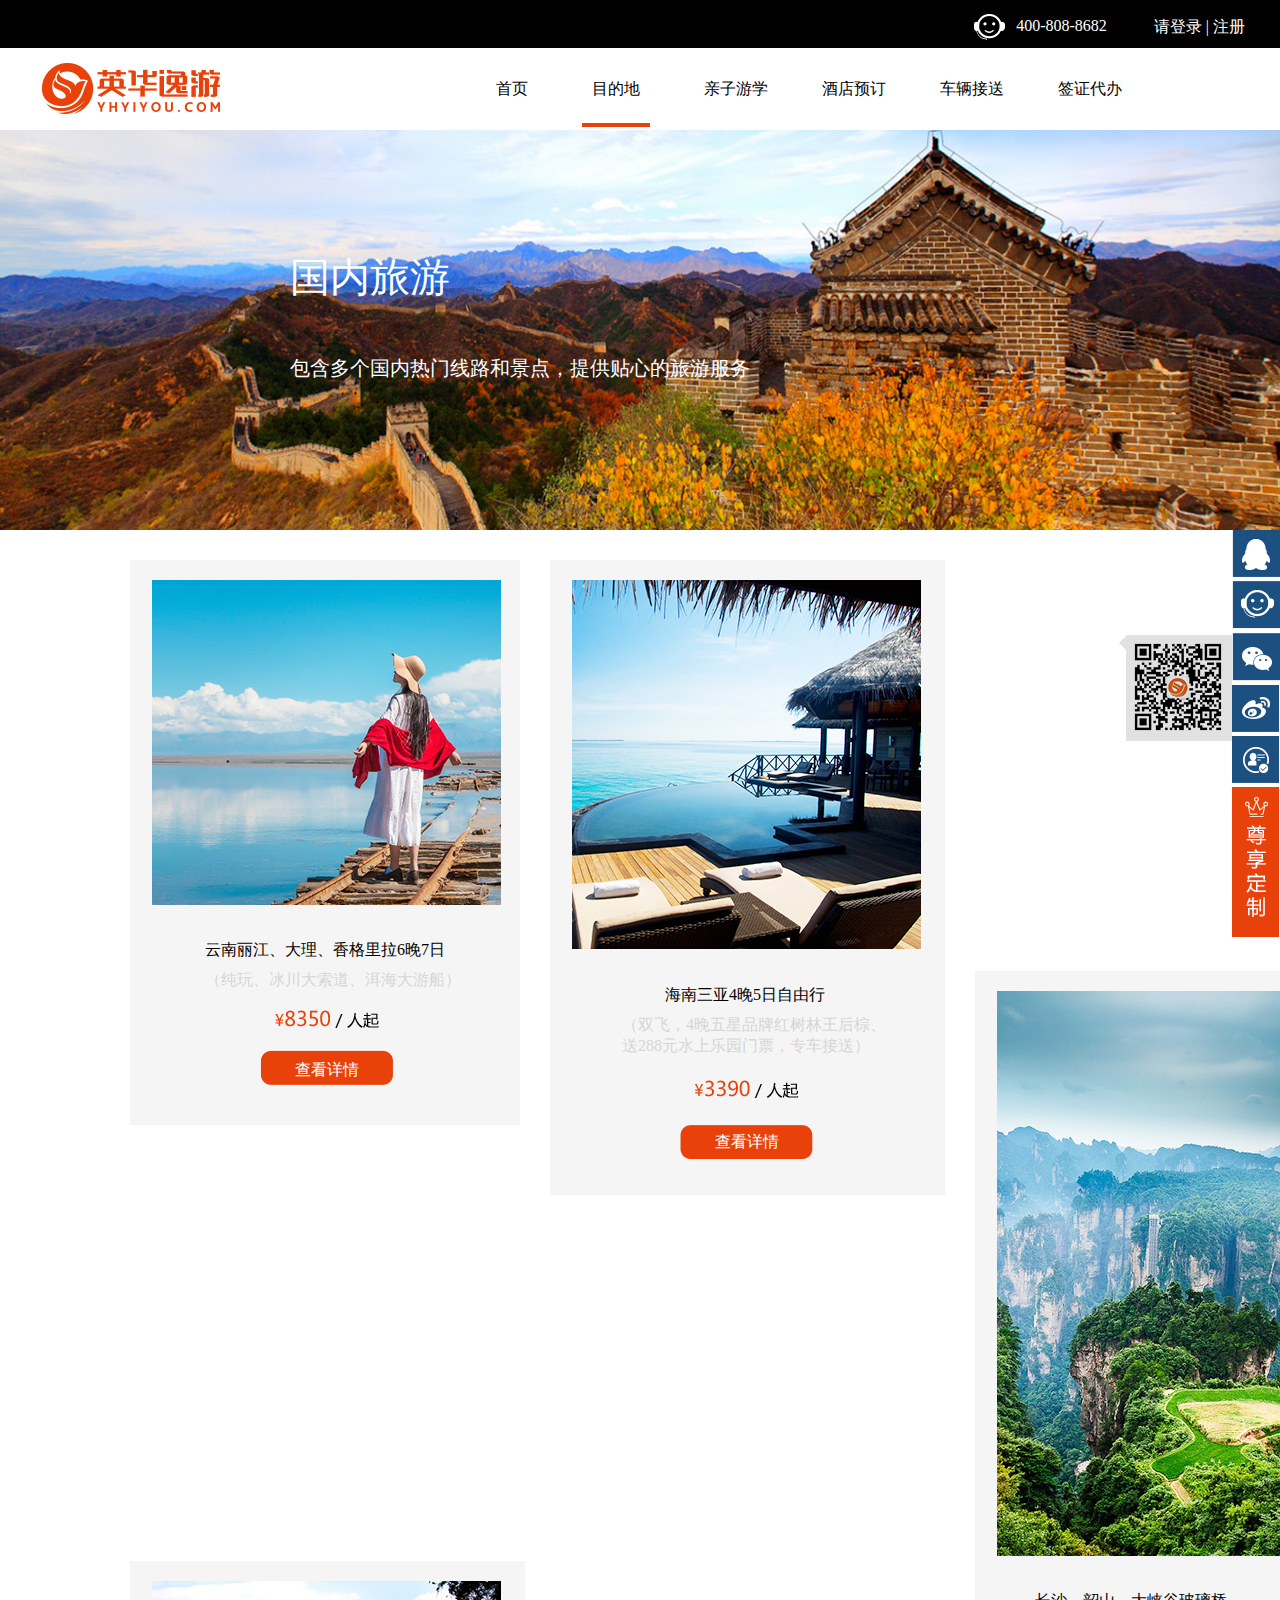
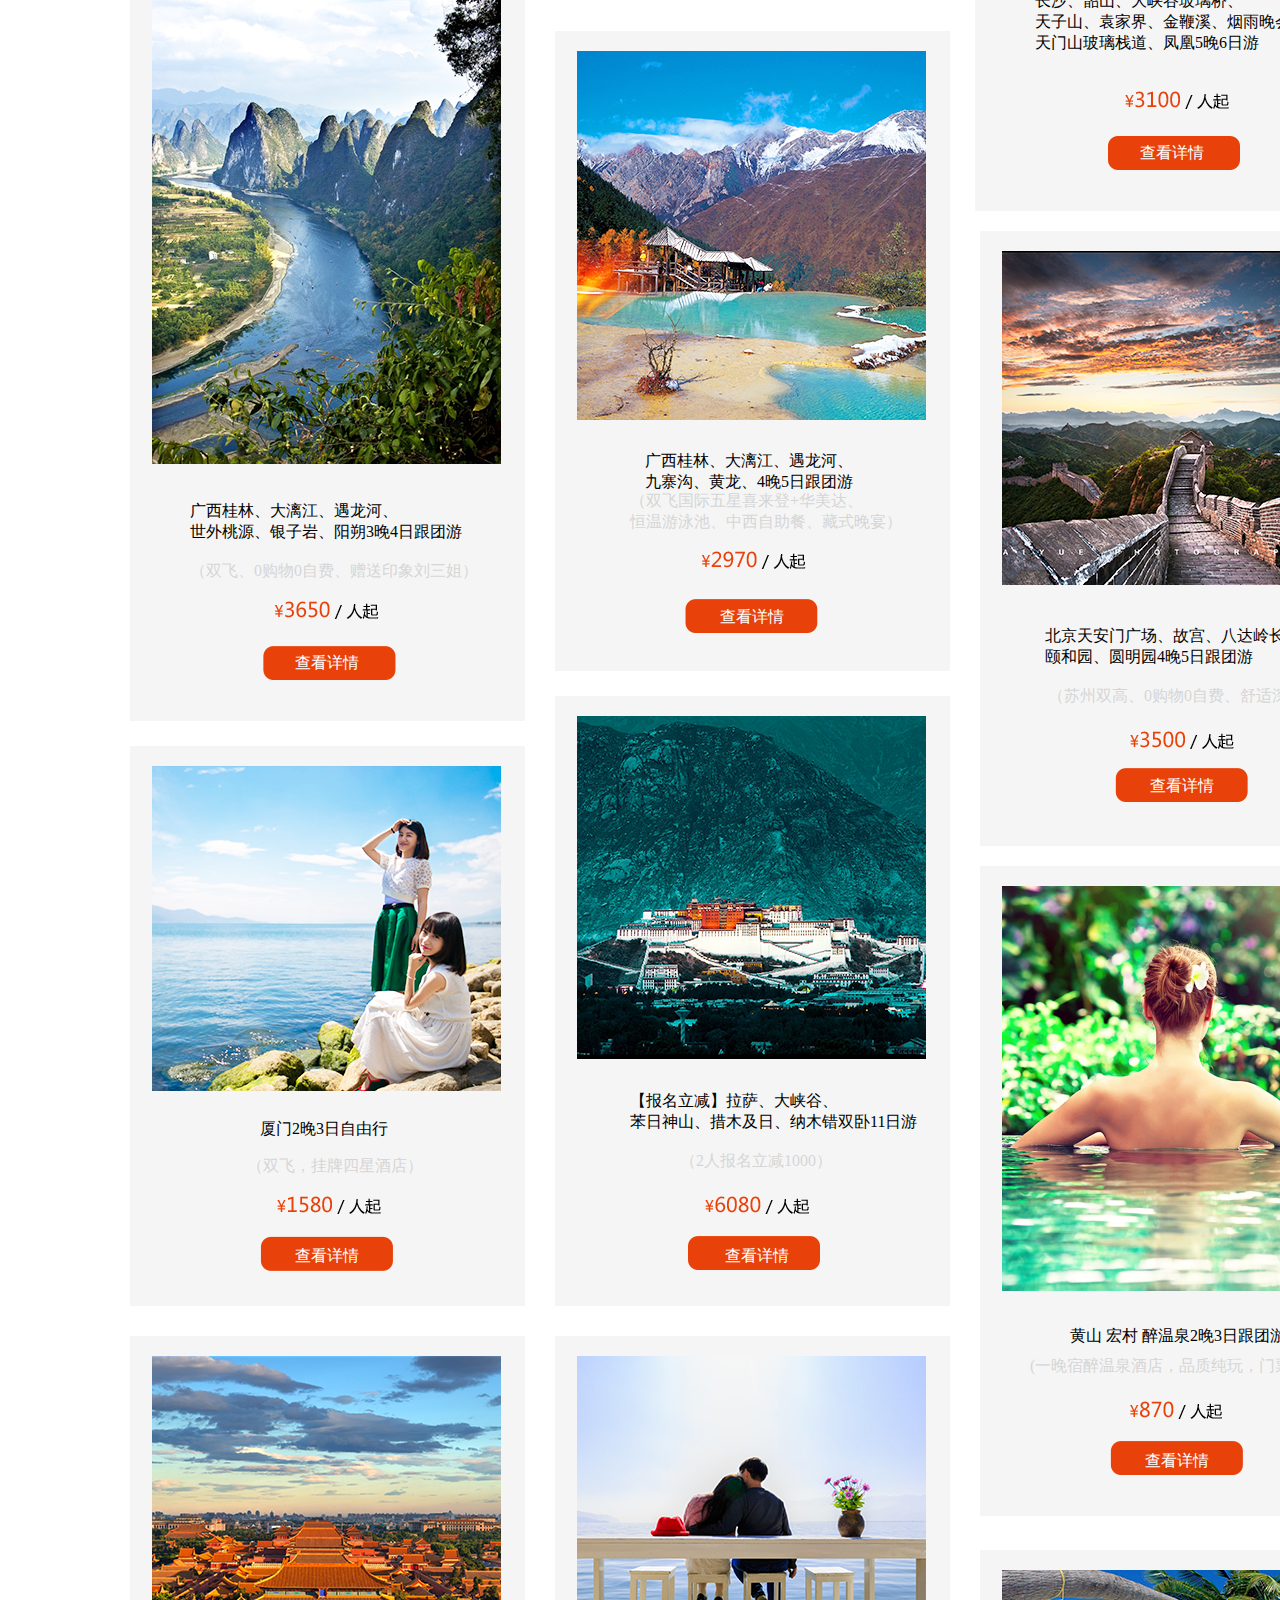
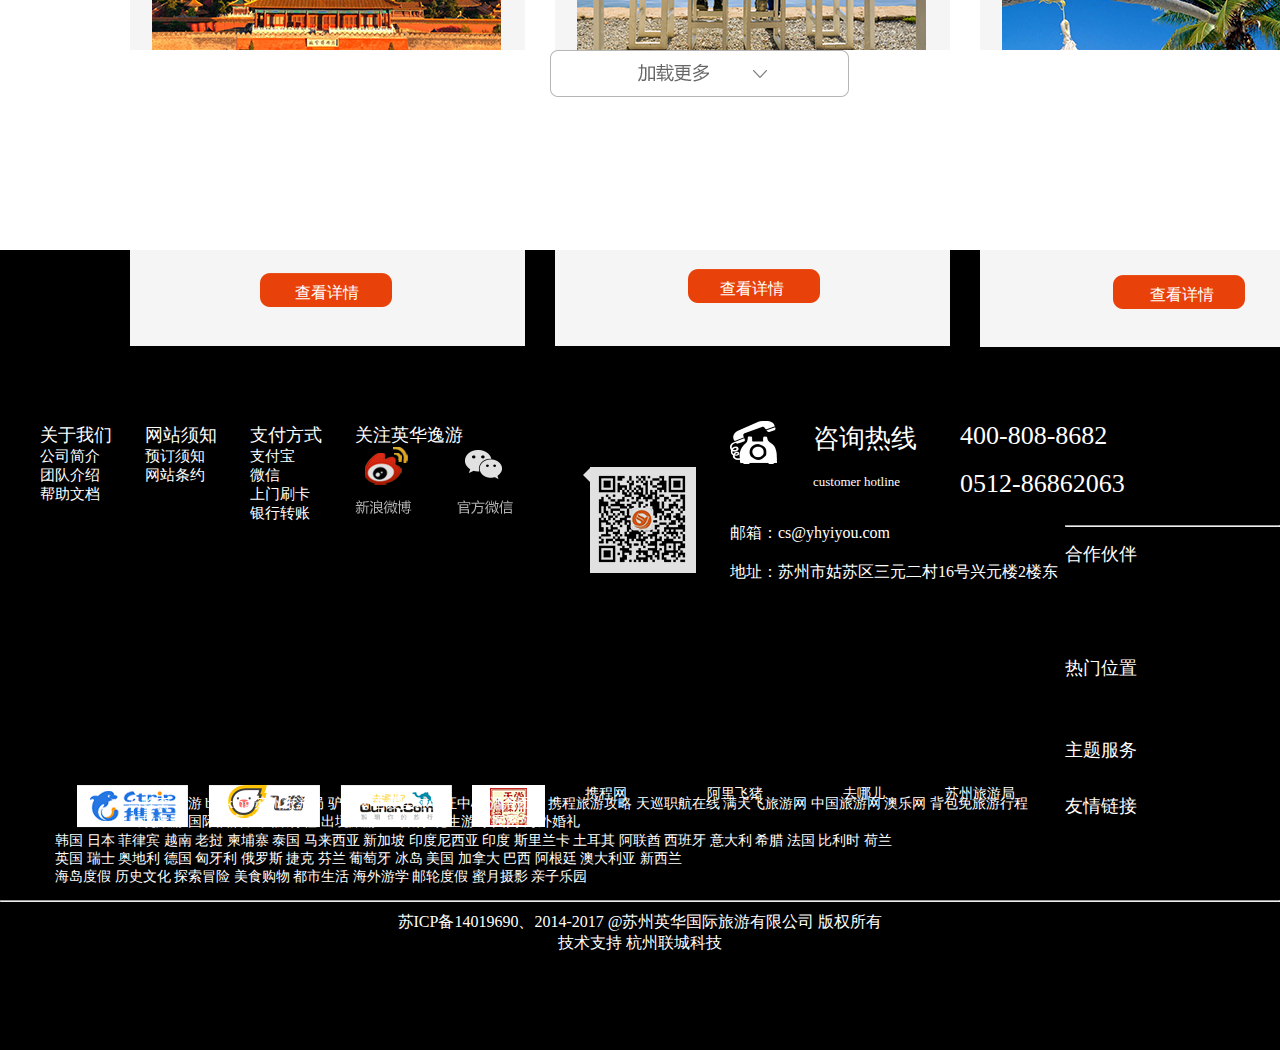
<file: index.html>
<!DOCTYPE html>
<html lang="en">
<head>
	<meta charset="UTF-8">
	<title>第二次合作</title>
	<link rel="stylesheet" href="index.css">
</head>
<body>
	<div class="head1">
		<div class="head1-a">请登录 | 注册</div>
		<div class="head1-p">400-808-8682</div>
		<div class="head1-smile">
			<img src="image6.12/smile.jpg" alt="">
		</div>
	</div>
	<div class="head2">
		<div class="head2-a">
			<img src="image6.12/yhyytubiao.jpg" alt="">
		</div>
		<ul class="nav">
			<li>
				<a href="https://ychhh.github.io/web-groupHomework/index">首页</a>
			</li>
			<li class="nav-li" style="position: relative;">
				<a href="https://ychhh.github.io/web1-homework/destination/index">目的地</a>
				<ul style="position: absolute;left:0;top:82px;z-index: 999;" class="nav2">
					<li style="font-size: 16px;color:#e8420a;font-family: 微软雅黑;">国内游</li>
					<li style="font-size: 16px;color:#000;font-family: 微软雅黑;">出境游</li>
				</ul>
			</li>
			<li>
				<a href="">亲子游学</a>
			</li>
			<li>
				<a href="https://123wangqi.github.io/6.24/ejy.html">酒店预订</a>
			</li>
			<li>
				<a href="">车辆接送</a>
			</li>
			<li>
				<a href="">签证代办</a>
			</li>
			<li>
				<a href="">精彩瞬间</a>
			</li>
		</ul>
	</div>
	<!--head结束-->
	<!--大图片开始-->
	<div class="big-image" style="position: relative;">
		<p style="position: absolute;left:290px;top:120px;font-size:40px;font-family: 微软雅黑;color:#fff;">国内旅游</p>
		<p style="position: absolute;left:290px;top:225px;font-size:20px;font-family: 微软雅黑;color:#fff;">包含多个国内热门线路和景点，提供贴心的旅游服务</p>
	</div>
	<!--大图片结束-->
	<!--分块图片开始-->
	<div class="seperate">
		<ul class="seperate-ul">
			<li>
				<img src="image6.12/lb1.jpg" alt="">
			</li>
			<li>
				<img src="image6.12/lb2.jpg" alt="">
			</li>
			<li>
				<img src="image6.12/lb3.jpg" alt="">
			</li>
			<li>
				<img src="image6.12/lb4.jpg" alt="">
			</li>
			<li>
				<img src="image6.12/lb5.jpg" alt="">
			</li>
			<li>
				<img src="image6.12/lb6.jpg" alt="">
			</li>
		</ul>
		<img src="image6.12/gongzhonghao.png" alt="" style="float:right;margin-top:105px;">
		<div class="seperate-block">
			<div class="a" style="position:relative;">
				<a href="https://maxiaoyand.github.io/yhyy4pc/index4pc.html">
					<img src="image6.12/a.png" alt="" style="position: absolute;top:20px;left:22px;">
				</a>
				<p style="position: absolute;color:#000;font-size:16px;left:75px;top:380px;">云南丽江、大理、香格里拉6晚7日</p>
				<p style="position: absolute;color:#d5d5d5;font-size:16px;left:75px;top:410px;">（纯玩、冰川大索道、洱海大游船）</p>
				<img src="image6.12/a1.png" alt="" style="position: absolute;left:145px;top:450px;">
				<img src="image6.12/a2.png" alt="" style="position: absolute;left:130px;top:490px;">
				<p style="position: absolute;left:165px;top:500px;font-size:16px;color:#fff;">查看详情</p>
			</div>
			<div class="b" style="position:relative;">
				<img src="image6.12/b.png" alt="" style="position: absolute;top:20px;left:22px;">
				<p style="position: absolute;color:#000;font-size:16px;left:115px;top:425px;">海南三亚4晚5日自由行</p>
				<p style="position: absolute;color:#d5d5d5;font-size:16px;left:72px;top:455px;"> （双飞，4晚五星品牌红树林王后棕、<br> 送288元水上乐园门票，专车接送）</p>
				<img src="image6.12/b1.png" alt="" style="position: absolute;left:145px;top:520px;">
				<img src="image6.12/b2.png" alt="" style="position: absolute;left:130px;top:565px;">
				<p style="position: absolute;left:165px;top:572px;font-size:16px;color:#fff;">查看详情</p>
			</div>
			<div class="c" style="position:relative;">
				<img src="image6.12/c.png" alt="" style="position: absolute;top:20px;left:22px;">
				<p style="position: absolute;color:#000;font-size:16px;left:60px;top:620px;">  长沙、韶山、大峡谷玻璃桥、<br>天子山、袁家界、金鞭溪、烟雨晚会、 <br>  天门山玻璃栈道、凤凰5晚6日游</p>
				<img src="image6.12/c1.png" alt="" style="position: absolute;left:150px;top:720px;">
				<img src="image6.12/c2.png" alt="" style="position: absolute;left:133px;top:765px;">
				<p style="position: absolute;left:165px;top:772px;font-size:16px;color:#fff;">查看详情</p>
			</div>
			<div class="d" style="position:relative;">
				<img src="image6.12/d.png" alt="" style="position: absolute;top:20px;left:22px;">
				<p style="position: absolute;color:#000;font-size:16px;left:60px;top:540px;"> 广西桂林、大漓江、遇龙河、<br> 世外桃源、银子岩、阳朔3晚4日跟团游</p>
				<p style="position: absolute;color:#d5d5d5;font-size:16px;left:60px;top:600px;">（双飞、0购物0自费、赠送印象刘三姐）</p>
				<img src="image6.12/d1.png" alt="" style="position: absolute;left:145px;top:640px;">
				<img src="image6.12/d2.png" alt="" style="position: absolute;left:133px;top:685px;">
				<p style="position: absolute;left:165px;top:692px;font-size:16px;color:#fff;">查看详情</p>
			</div>
			<div class="e" style="position:relative;">
				<img src="image6.12/e.png" alt="" style="position: absolute;top:20px;left:22px;">
				<p style="position: absolute;color:#000;font-size:16px;left:90px;top:420px;"> 广西桂林、大漓江、遇龙河、<br>九寨沟、黄龙、4晚5日跟团游</p>
				<p style="position: absolute;color:#d5d5d5;font-size:16px;left:75px;top:460px;">  （双飞国际五星喜来登+华美达、 <br>恒温游泳池、中西自助餐、藏式晚宴）</p>
				<img src="image6.12/e1.png" alt="" style="position: absolute;left:147px;top:520px;">
				<img src="image6.12/e2.png" alt="" style="position: absolute;left:130px;top:568px;">
				<p style="position: absolute;left:165px;top:576px;font-size:16px;color:#fff;">查看详情</p>
			</div>
			<div class="f" style="position:relative;">
				<img src="image6.12/f.png" alt="" style="position: absolute;top:20px;left:22px;">
				<p style="position: absolute;color:#000;font-size:16px;left:65px;top:395px;"> 北京天安门广场、故宫、八达岭长城、<br>   颐和园、圆明园4晚5日跟团游</p>
				<p style="position: absolute;color:#d5d5d5;font-size:16px;left:68px;top:455px;">（苏州双高、0购物0自费、舒适深度）</p>
				<img src="image6.12/f1.png" alt="" style="position: absolute;left:150px;top:500px;">
				<img src="image6.12/f2.png" alt="" style="position: absolute;left:135px;top:537px;">
				<p style="position: absolute;left:170px;top:545px;font-size:16px;color:#fff;">查看详情</p>
			</div>
			<div class="g" style="position:relative;">
				<img src="image6.12/g.png" alt="" style="position: absolute;top:20px;left:22px;">
				<p style="position: absolute;color:#000;font-size:16px;left:130px;top:373px;"> 厦门2晚3日自由行</p>
				<p style="position: absolute;color:#d5d5d5;font-size:16px;left:117px;top:410px;"> （双飞，挂牌四星酒店）</p>
				<img src="image6.12/g1.png" alt="" style="position: absolute;left:147px;top:450px;">
				<img src="image6.12/g2.png" alt="" style="position: absolute;left:130px;top:490px;">
				<p style="position: absolute;left:165px;top:500px;font-size:16px;color:#fff;">查看详情</p>
			</div>
			<div class="h" style="position:relative;">
				<img src="image6.12/h.png" alt="" style="position: absolute;top:20px;left:22px;">
				<p style="position: absolute;color:#000;font-size:16px;left:75px;top:395px;"> 【报名立减】拉萨、大峡谷、 <br>苯日神山、措木及日、纳木错双卧11日游</p>
				<p style="position: absolute;color:#d5d5d5;font-size:16px;left:125px;top:455px;"> （2人报名立减1000）</p>
				<img src="image6.12/h1.png" alt="" style="position: absolute;left:150px;top:500px;">
				<img src="image6.12/h2.png" alt="" style="position: absolute;left:133px;top:540px;">
				<p style="position: absolute;left:170px;top:550px;font-size:16px;color:#fff;">查看详情</p>
			</div>
			<div class="i" style="position:relative;">
				<img src="image6.12/i.png" alt="" style="position: absolute;top:20px;left:22px;">
				<p style="position: absolute;color:#000;font-size:16px;left:90px;top:460px;"> 黄山 宏村 醉温泉2晚3日跟团游</p>
				<p style="position: absolute;color:#d5d5d5;font-size:16px;left:50px;top:490px;">  (一晚宿醉温泉酒店，品质纯玩，门票全含)</p>
				<img src="image6.12/i1.png" alt="" style="position: absolute;left:150px;top:535px;">
				<img src="image6.12/i2.png" alt="" style="position: absolute;left:130px;top:575px;">
				<p style="position: absolute;left:165px;top:585px;font-size:16px;color:#fff;">查看详情</p>
			</div>
			<div class="j" style="position:relative;">
				<img src="image6.12/j.png" alt="" style="position: absolute;top:20px;left:22px;">
				<p style="position: absolute;color:#000;font-size:16px;left:90px;top:395px;">               北京故宫、八达岭长城、<br> 颐和园、圆明园4晚5日跟团游</p>
				<p style="position: absolute;color:#d5d5d5;font-size:16px;left:60px;top:455px;">  （苏州双高、赠送奥运表演、奢华深度）</p>
				<img src="image6.12/j1.png" alt="" style="position: absolute;left:150px;top:495px;">
				<img src="image6.12/j2.png" alt="" style="position: absolute;left:130px;top:537px;">
				<p style="position: absolute;left:165px;top:547px;font-size:16px;color:#fff;">查看详情</p>
			</div>
			<div class="k" style="position:relative;">
				<img src="image6.12/k.png" alt="" style="position: absolute;top:20px;left:22px;">
				<p style="position: absolute;color:#000;font-size:16px;left:77px;top:393px;">               云南丽江、大理、香格里拉6晚7日 <br>      ......</p>
				<p style="position: absolute;color:#d5d5d5;font-size:16px;left:177px;top:450px;">  （......）</p>
				<img src="image6.12/k1.png" alt="" style="position: absolute;left:145px;top:493px;">
				<img src="image6.12/k2.png" alt="" style="position: absolute;left:133px;top:533px;">
				<p style="position: absolute;left:165px;top:543px;font-size:16px;color:#fff;">查看详情</p>
			</div>
			<div class="l" style="position:relative;">
				<img src="image6.12/l.png" alt="" style="position: absolute;top:20px;left:22px;">
				<p style="position: absolute;color:#000;font-size:16px;left:105px;top:240px;">              其它旅游线路（后台补充）</p>
				<img src="image6.12/l1.png" alt="" style="position: absolute;left:147px;top:280px;">
				<img src="image6.12/l2.png" alt="" style="position: absolute;left:133px;top:325px;">
				<p style="position: absolute;left:170px;top:335px;font-size:16px;color:#fff;">查看详情</p>
			</div>
		</div>
	</div>
	<div class="other">
		<div class="m" style="position: relative;">
				<img src="image6.12/jiazaigengduo.png" alt="" style="position: absolute;left:550px;top:0px;">
		</div>
	</div>
	<!--分块图片结束-->
	<!--end开始-->
	<div class="end">
		<div class="end-block">
			<div class="block11">
				<div class="block11-a">
					<div class="end1">
						<div class="end1-left">
							<ul class="left1">
								<li><p class="left-p">关于我们</p></li>
								<li><p class="left-normal">公司简介</p></li>
								<li><p class="left-normal">团队介绍</p></li>
								<li><p class="left-normal">帮助文档</p></li>
							</ul>
							<ul class="left2">
								<li><p class="left-p">网站须知</p></li>
								<li><p class="left-normal">预订须知</p></li>
								<li><p class="left-normal">网站条约</p></li>
							</ul>
							<ul class="left3">
								<li><p class="left-p">支付方式</p></li>
								<li><p class="left-normal">支付宝</p></li>
								<li><p class="left-normal">微信</p></li>
								<li><p class="left-normal">上门刷卡</p></li>
								<li><p class="left-normal">银行转账</p></li>
							</ul>
							<ul class="left4">
								<li><p class="left-p">关注英华逸游</p></li>
								<li>
									<img src="image6.12/xinlang.png" alt="">
								</li>
							</ul>
							<div class="left5">
								<img src="image6.12/gongzhonghao.png" alt="">
							</div>
						</div>
						<div class="end1-right">
							<img src="image6.12/phone.png" alt="" style="float:left;padding-top:74px;">
							<div class="right1">
								<p style="font-size:26px;font-family:微软雅黑;color:#fff">咨询热线</p>
								<br>
								<p style="font-size:13px;font-family:微软雅黑;color:#fff;">customer hotline</p>
							</div>
							<div class="right2">
								<p style="font-size:26px;font-family:微软雅黑;color:#fff">400-808-8682</p>
								<br>
								<p style="font-size:26px;font-family:微软雅黑;color:#fff">0512-86862063</p>
							</div>
							<div class="right3">
								<p style="font-size:16px;font-family:微软雅黑;color:#fff;">邮箱：cs@yhyiyou.com</p>
								<br>
								<p style="font-size:16px;font-family:微软雅黑;color:#fff;">地址：苏州市姑苏区三元二村16号兴元楼2楼东</p>
							</div>
						</div>
					</div>
				</div>
			</div>
			<hr>
			<div class="block22">
				<div class="block22-a">
					<div class="end2">
						<div class="end2-1">
							<ul>
								<li style="margin-bottom:90px;font-size:18px;font-family:微软雅黑;color:#fff;">合作伙伴</li>
								<li style="margin-bottom: 58px;font-size:18px;font-family:微软雅黑;color:#fff;">热门位置</li>
								<li style="margin-bottom: 32px;font-size:18px;font-family:微软雅黑;color:#fff;">主题服务</li>
								<li style="font-size:18px;font-family: 微软雅黑;color:#fff">友情链接</li>
							</ul>
						</div>
						<div class="end2-2">
							<ul class="end2-2-a">
								<li>
									<img src="image6.12/xiecheng.png" alt="">
								</li>
								<li>
									<img src="image6.12/alifeizhu.png" alt="">
								</li>
								<li>
									<img src="image6.12/quna.png" alt="">
								</li>
								<li>
									<img src="image6.12/suzhoulvyouhao.png" alt="">
								</li>
							</ul>
							<ul class="end2-2-b">
								<li style="font-size:14px;font-family:微软雅黑;color:#fff;margin-left:40px;">携程网</li>
								<li style="font-size:14px;font-family:微软雅黑;color:#fff;margin-left:80px;">阿里飞猪</li>
								<li style="font-size:14px;font-family:微软雅黑;color:#fff;margin-left:80px;">去哪儿</li>
								<li style="font-size:14px;font-family:微软雅黑;color:#fff;margin-left:60px">苏州旅游局</li>
							</ul>
							<ul class="end2-2-c">
								<li style="font-size:14px;font-family:微软雅黑;color:#fff;">韩国  日本  菲律宾  越南  老挝  柬埔寨  泰国  马来西亚  新加坡  印度尼西亚  印度  斯里兰卡  土耳其  阿联酋  西班牙  意大利  希腊  法国  比利时  荷兰</li>
								<li style="font-size:14px;font-family:微软雅黑;color:#fff;">英国  瑞士  奥地利  德国  匈牙利  俄罗斯  捷克  芬兰  葡萄牙  冰岛  美国  加拿大  巴西  阿根廷  澳大利亚  新西兰</li>
							</ul>
							<ul class="end2-2-d">
								<li style="font-size:14px;font-family:微软雅黑;color:#fff;">海岛度假  历史文化  探索冒险  美食购物  都市生活  海外游学  邮轮度假  蜜月摄影  亲子乐园</li>
							</ul>
							<ul class="end2-2-e">
								<li style="font-size:14px;font-family:微软雅黑;color:#fff;">马蜂窝  穷游  booking  苏州旅游局  驴友网  吾爱全球签证中心  酒店团购  携程旅游攻略  天巡职航在线  满天飞旅游网  中国旅游网  澳乐网  背包免旅游行程
								</li>
								<br>
								<li style="font-size:14px;font-family:微软雅黑;color:#fff;">出境旅游  国际酒店  广州旅行社  出境旅游  517旅行  花生游  家园网  海外婚礼</li>
							</ul>
						</div>
					</div>
				</div>
			</div>
			<hr>
			<div class="end3">
				<div class="block33">
					<div class="block33-a">
						<li style="font-size:16px;font-family:微软雅黑;color:#fff;text-align: center;padding-top:10px;">苏ICP备14019690、2014-2017  @苏州英华国际旅游有限公司 版权所有</li>
						<li style="font-size:16px;font-family:微软雅黑;color:#fff;text-align:center;">技术支持 杭州联城科技</li>
					</div>
				</div>
			</div>
		</div>
	</div>
	<!--end结束-->
	
</body>
</html>
</file>
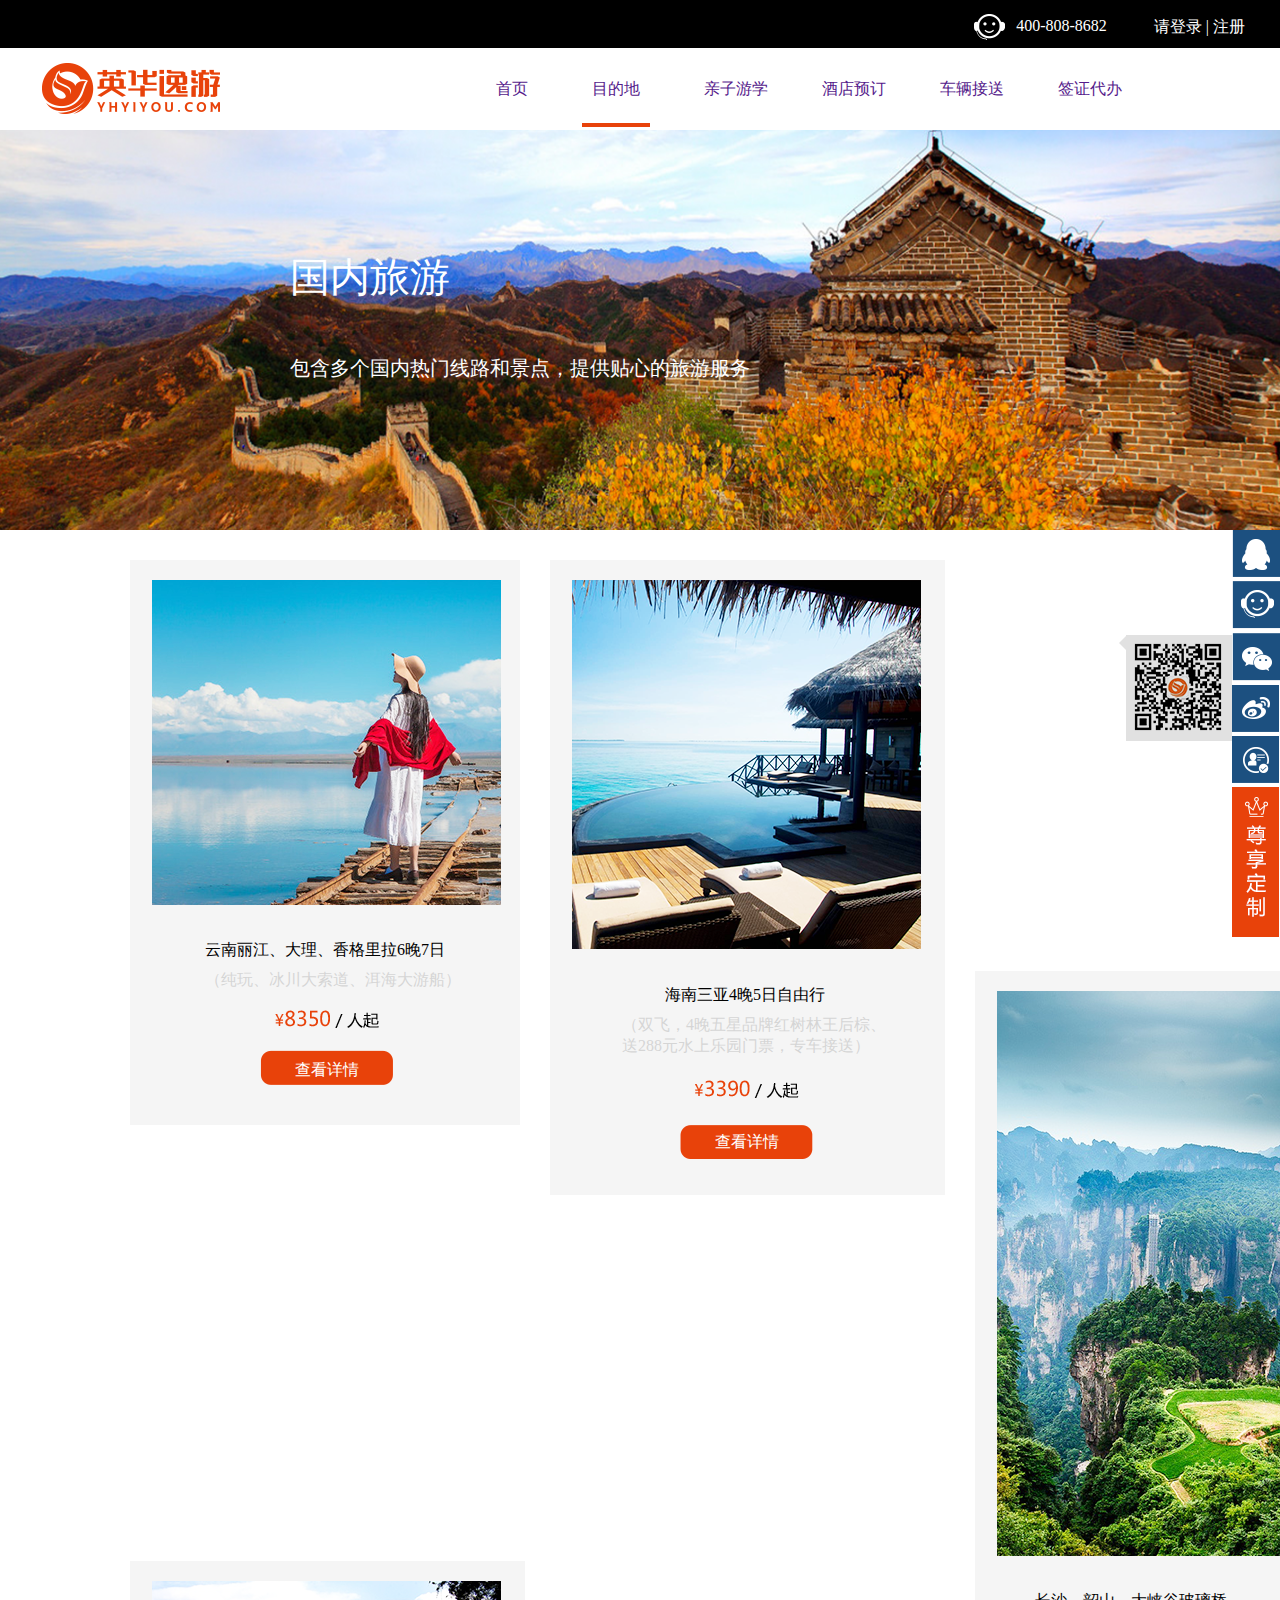
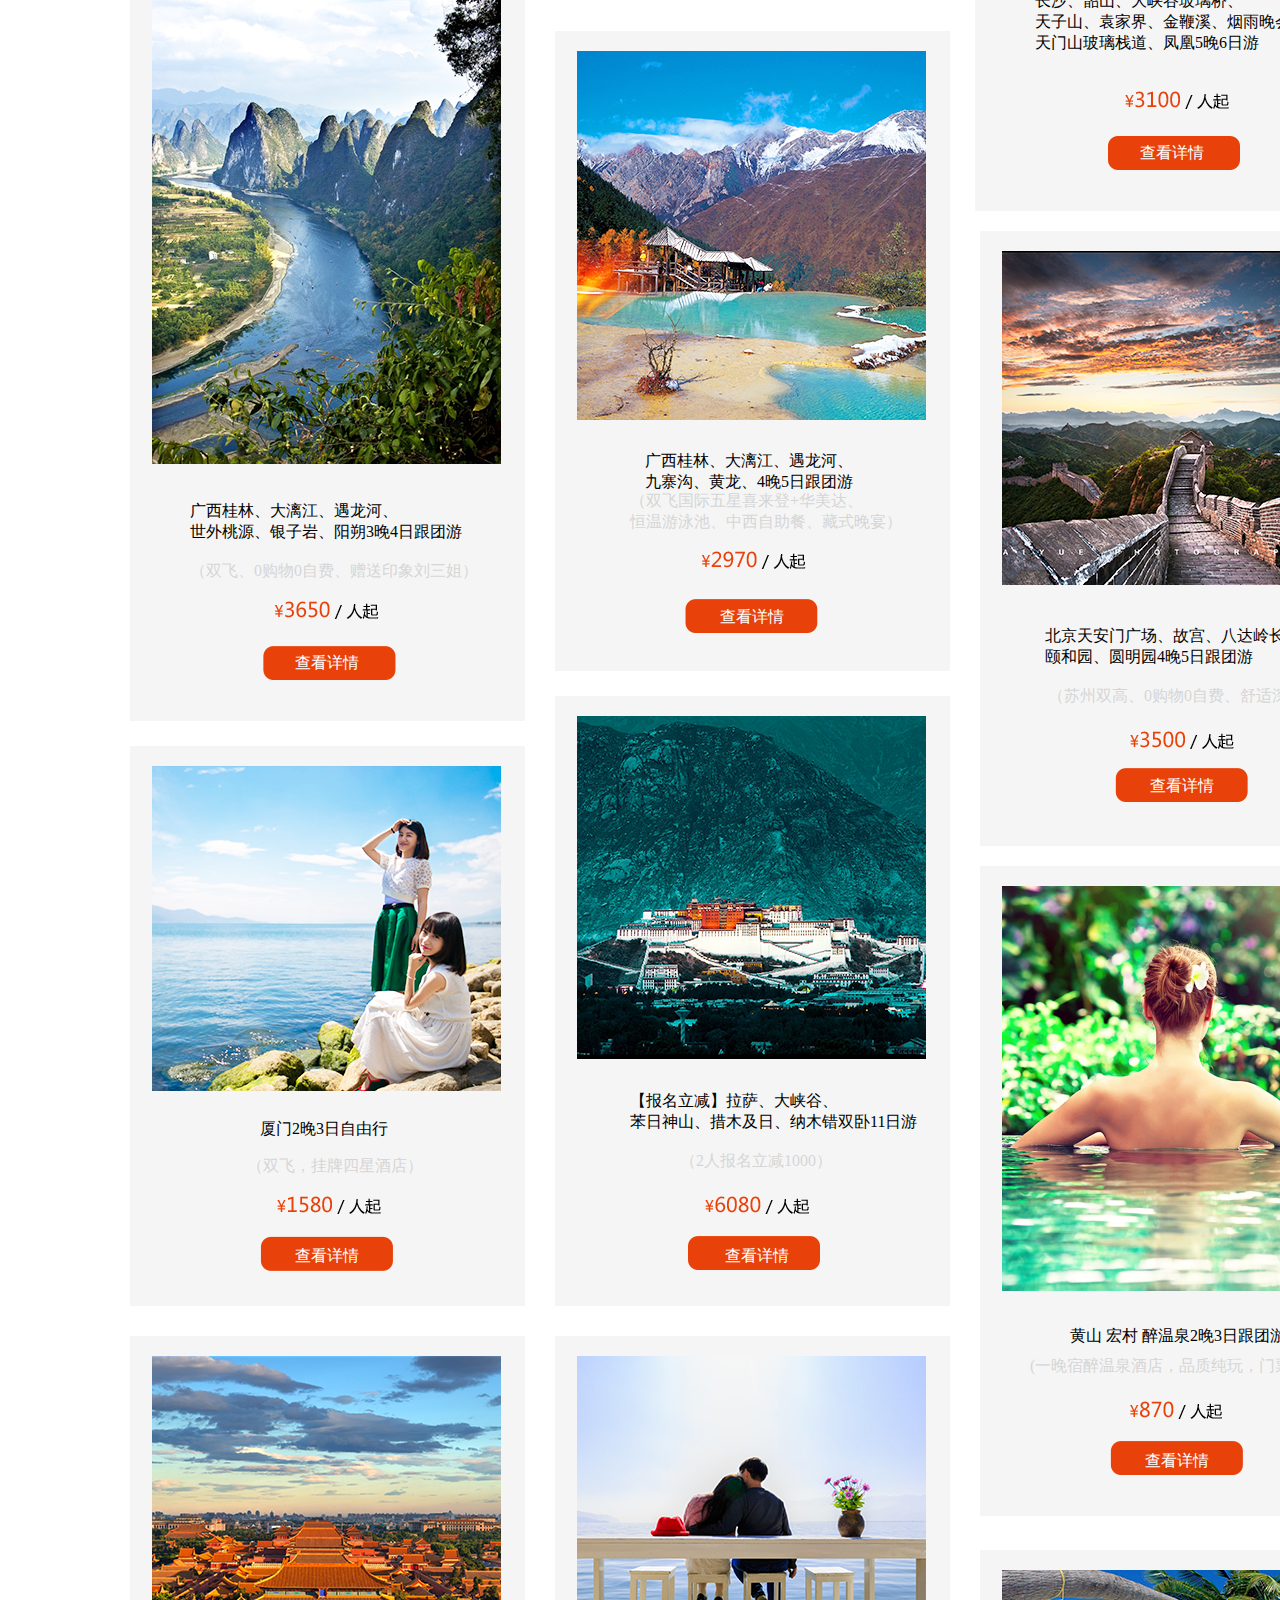
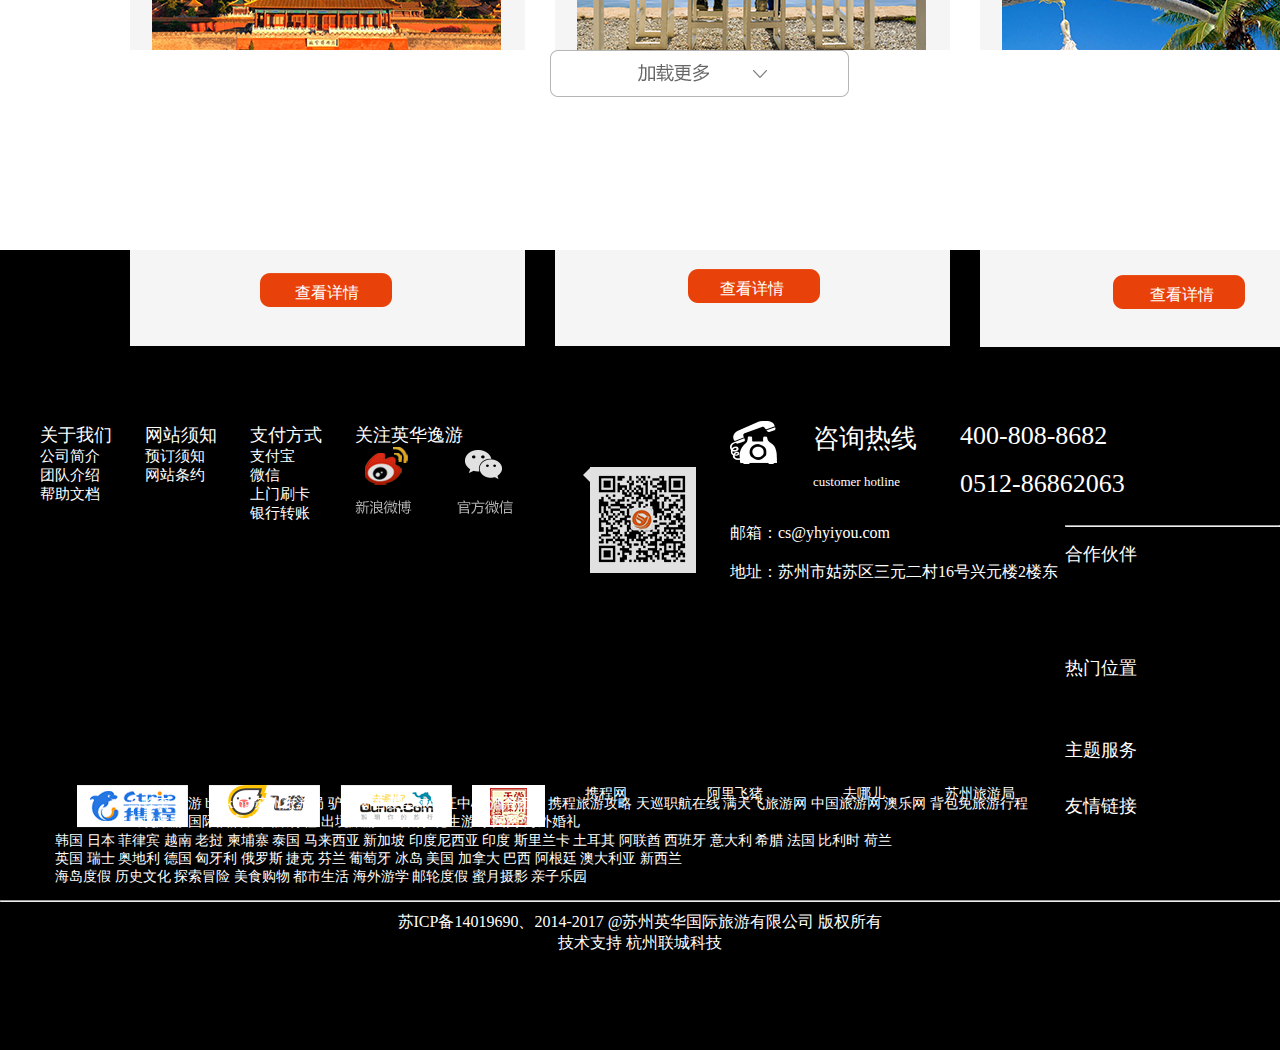
<file: 6.12.html>
<!DOCTYPE html>
<html lang="en">
<head>
	<meta charset="UTF-8">
	<title>第二次合作</title>
	<link rel="stylesheet" href="6.12.css">
</head>
<body>
	<div class="head1">
		<div class="head1-a">请登录 | 注册</div>
		<div class="head1-p">400-808-8682</div>
		<div class="head1-smile">
			<img src="image6.12/smile.jpg" alt="">
		</div>
	</div>
	<div class="head2">
		<div class="head2-a">
			<img src="image6.12/yhyytubiao.jpg" alt="">
		</div>
		<ul class="nav">
			<li>
				<a href="">首页</a>
			</li>
			<li class="nav-li" style="position: relative;">
				<a href="">目的地</a>
				<ul style="position: absolute;left:0;top:82px;z-index: 999;" class="nav2">
					<li style="font-size: 16px;color:#e8420a;font-family: 微软雅黑;">国内游</li>
					<li style="font-size: 16px;color:#000;font-family: 微软雅黑;">出境游</li>
				</ul>
			</li>
			<li>
				<a href="">亲子游学</a>
			</li>
			<li>
				<a href="">酒店预订</a>
			</li>
			<li>
				<a href="">车辆接送</a>
			</li>
			<li>
				<a href="">签证代办</a>
			</li>
			<li>
				<a href="">精彩瞬间</a>
			</li>
		</ul>
	</div>
	<!--head结束-->
	<!--大图片开始-->
	<div class="big-image" style="position: relative;">
		<p style="position: absolute;left:290px;top:120px;font-size:40px;font-family: 微软雅黑;color:#fff;">国内旅游</p>
		<p style="position: absolute;left:290px;top:225px;font-size:20px;font-family: 微软雅黑;color:#fff;">包含多个国内热门线路和景点，提供贴心的旅游服务</p>
	</div>
	<!--大图片结束-->
	<!--分块图片开始-->
	<div class="seperate">
		<ul class="seperate-ul">
			<li>
				<img src="image6.12/lb1.jpg" alt="">
			</li>
			<li>
				<img src="image6.12/lb2.jpg" alt="">
			</li>
			<li>
				<img src="image6.12/lb3.jpg" alt="">
			</li>
			<li>
				<img src="image6.12/lb4.jpg" alt="">
			</li>
			<li>
				<img src="image6.12/lb5.jpg" alt="">
			</li>
			<li>
				<img src="image6.12/lb6.jpg" alt="">
			</li>
		</ul>
		<img src="image6.12/gongzhonghao.png" alt="" style="float:right;margin-top:105px;">
		<div class="seperate-block">
			<div class="a" style="position:relative;">
				<img src="image6.12/a.png" alt="" style="position: absolute;top:20px;left:22px;">
				<p style="position: absolute;color:#000;font-size:16px;left:75px;top:380px;">云南丽江、大理、香格里拉6晚7日</p>
				<p style="position: absolute;color:#d5d5d5;font-size:16px;left:75px;top:410px;">（纯玩、冰川大索道、洱海大游船）</p>
				<img src="image6.12/a1.png" alt="" style="position: absolute;left:145px;top:450px;">
				<img src="image6.12/a2.png" alt="" style="position: absolute;left:130px;top:490px;">
				<p style="position: absolute;left:165px;top:500px;font-size:16px;color:#fff;">查看详情</p>
			</div>
			<div class="b" style="position:relative;">
				<img src="image6.12/b.png" alt="" style="position: absolute;top:20px;left:22px;">
				<p style="position: absolute;color:#000;font-size:16px;left:115px;top:425px;">海南三亚4晚5日自由行</p>
				<p style="position: absolute;color:#d5d5d5;font-size:16px;left:72px;top:455px;"> （双飞，4晚五星品牌红树林王后棕、<br> 送288元水上乐园门票，专车接送）</p>
				<img src="image6.12/b1.png" alt="" style="position: absolute;left:145px;top:520px;">
				<img src="image6.12/b2.png" alt="" style="position: absolute;left:130px;top:565px;">
				<p style="position: absolute;left:165px;top:572px;font-size:16px;color:#fff;">查看详情</p>
			</div>
			<div class="c" style="position:relative;">
				<img src="image6.12/c.png" alt="" style="position: absolute;top:20px;left:22px;">
				<p style="position: absolute;color:#000;font-size:16px;left:60px;top:620px;">  长沙、韶山、大峡谷玻璃桥、<br>天子山、袁家界、金鞭溪、烟雨晚会、 <br>  天门山玻璃栈道、凤凰5晚6日游</p>
				<img src="image6.12/c1.png" alt="" style="position: absolute;left:150px;top:720px;">
				<img src="image6.12/c2.png" alt="" style="position: absolute;left:133px;top:765px;">
				<p style="position: absolute;left:165px;top:772px;font-size:16px;color:#fff;">查看详情</p>
			</div>
			<div class="d" style="position:relative;">
				<img src="image6.12/d.png" alt="" style="position: absolute;top:20px;left:22px;">
				<p style="position: absolute;color:#000;font-size:16px;left:60px;top:540px;"> 广西桂林、大漓江、遇龙河、<br> 世外桃源、银子岩、阳朔3晚4日跟团游</p>
				<p style="position: absolute;color:#d5d5d5;font-size:16px;left:60px;top:600px;">（双飞、0购物0自费、赠送印象刘三姐）</p>
				<img src="image6.12/d1.png" alt="" style="position: absolute;left:145px;top:640px;">
				<img src="image6.12/d2.png" alt="" style="position: absolute;left:133px;top:685px;">
				<p style="position: absolute;left:165px;top:692px;font-size:16px;color:#fff;">查看详情</p>
			</div>
			<div class="e" style="position:relative;">
				<img src="image6.12/e.png" alt="" style="position: absolute;top:20px;left:22px;">
				<p style="position: absolute;color:#000;font-size:16px;left:90px;top:420px;"> 广西桂林、大漓江、遇龙河、<br>九寨沟、黄龙、4晚5日跟团游</p>
				<p style="position: absolute;color:#d5d5d5;font-size:16px;left:75px;top:460px;">  （双飞国际五星喜来登+华美达、 <br>恒温游泳池、中西自助餐、藏式晚宴）</p>
				<img src="image6.12/e1.png" alt="" style="position: absolute;left:147px;top:520px;">
				<img src="image6.12/e2.png" alt="" style="position: absolute;left:130px;top:568px;">
				<p style="position: absolute;left:165px;top:576px;font-size:16px;color:#fff;">查看详情</p>
			</div>
			<div class="f" style="position:relative;">
				<img src="image6.12/f.png" alt="" style="position: absolute;top:20px;left:22px;">
				<p style="position: absolute;color:#000;font-size:16px;left:65px;top:395px;"> 北京天安门广场、故宫、八达岭长城、<br>   颐和园、圆明园4晚5日跟团游</p>
				<p style="position: absolute;color:#d5d5d5;font-size:16px;left:68px;top:455px;">（苏州双高、0购物0自费、舒适深度）</p>
				<img src="image6.12/f1.png" alt="" style="position: absolute;left:150px;top:500px;">
				<img src="image6.12/f2.png" alt="" style="position: absolute;left:135px;top:537px;">
				<p style="position: absolute;left:170px;top:545px;font-size:16px;color:#fff;">查看详情</p>
			</div>
			<div class="g" style="position:relative;">
				<img src="image6.12/g.png" alt="" style="position: absolute;top:20px;left:22px;">
				<p style="position: absolute;color:#000;font-size:16px;left:130px;top:373px;"> 厦门2晚3日自由行</p>
				<p style="position: absolute;color:#d5d5d5;font-size:16px;left:117px;top:410px;"> （双飞，挂牌四星酒店）</p>
				<img src="image6.12/g1.png" alt="" style="position: absolute;left:147px;top:450px;">
				<img src="image6.12/g2.png" alt="" style="position: absolute;left:130px;top:490px;">
				<p style="position: absolute;left:165px;top:500px;font-size:16px;color:#fff;">查看详情</p>
			</div>
			<div class="h" style="position:relative;">
				<img src="image6.12/h.png" alt="" style="position: absolute;top:20px;left:22px;">
				<p style="position: absolute;color:#000;font-size:16px;left:75px;top:395px;"> 【报名立减】拉萨、大峡谷、 <br>苯日神山、措木及日、纳木错双卧11日游</p>
				<p style="position: absolute;color:#d5d5d5;font-size:16px;left:125px;top:455px;"> （2人报名立减1000）</p>
				<img src="image6.12/h1.png" alt="" style="position: absolute;left:150px;top:500px;">
				<img src="image6.12/h2.png" alt="" style="position: absolute;left:133px;top:540px;">
				<p style="position: absolute;left:170px;top:550px;font-size:16px;color:#fff;">查看详情</p>
			</div>
			<div class="i" style="position:relative;">
				<img src="image6.12/i.png" alt="" style="position: absolute;top:20px;left:22px;">
				<p style="position: absolute;color:#000;font-size:16px;left:90px;top:460px;"> 黄山 宏村 醉温泉2晚3日跟团游</p>
				<p style="position: absolute;color:#d5d5d5;font-size:16px;left:50px;top:490px;">  (一晚宿醉温泉酒店，品质纯玩，门票全含)</p>
				<img src="image6.12/i1.png" alt="" style="position: absolute;left:150px;top:535px;">
				<img src="image6.12/i2.png" alt="" style="position: absolute;left:130px;top:575px;">
				<p style="position: absolute;left:165px;top:585px;font-size:16px;color:#fff;">查看详情</p>
			</div>
			<div class="j" style="position:relative;">
				<img src="image6.12/j.png" alt="" style="position: absolute;top:20px;left:22px;">
				<p style="position: absolute;color:#000;font-size:16px;left:90px;top:395px;">               北京故宫、八达岭长城、<br> 颐和园、圆明园4晚5日跟团游</p>
				<p style="position: absolute;color:#d5d5d5;font-size:16px;left:60px;top:455px;">  （苏州双高、赠送奥运表演、奢华深度）</p>
				<img src="image6.12/j1.png" alt="" style="position: absolute;left:150px;top:495px;">
				<img src="image6.12/j2.png" alt="" style="position: absolute;left:130px;top:537px;">
				<p style="position: absolute;left:165px;top:547px;font-size:16px;color:#fff;">查看详情</p>
			</div>
			<div class="k" style="position:relative;">
				<img src="image6.12/k.png" alt="" style="position: absolute;top:20px;left:22px;">
				<p style="position: absolute;color:#000;font-size:16px;left:77px;top:393px;">               云南丽江、大理、香格里拉6晚7日 <br>      ......</p>
				<p style="position: absolute;color:#d5d5d5;font-size:16px;left:177px;top:450px;">  （......）</p>
				<img src="image6.12/k1.png" alt="" style="position: absolute;left:145px;top:493px;">
				<img src="image6.12/k2.png" alt="" style="position: absolute;left:133px;top:533px;">
				<p style="position: absolute;left:165px;top:543px;font-size:16px;color:#fff;">查看详情</p>
			</div>
			<div class="l" style="position:relative;">
				<img src="image6.12/l.png" alt="" style="position: absolute;top:20px;left:22px;">
				<p style="position: absolute;color:#000;font-size:16px;left:105px;top:240px;">              其它旅游线路（后台补充）</p>
				<img src="image6.12/l1.png" alt="" style="position: absolute;left:147px;top:280px;">
				<img src="image6.12/l2.png" alt="" style="position: absolute;left:133px;top:325px;">
				<p style="position: absolute;left:170px;top:335px;font-size:16px;color:#fff;">查看详情</p>
			</div>
		</div>
	</div>
	<div class="other">
		<div class="m" style="position: relative;">
				<img src="image6.12/jiazaigengduo.png" alt="" style="position: absolute;left:550px;top:0px;">
		</div>
	</div>
	<!--分块图片结束-->
	<!--end开始-->
	<div class="end">
		<div class="end-block">
			<div class="block11">
				<div class="block11-a">
					<div class="end1">
						<div class="end1-left">
							<ul class="left1">
								<li><p class="left-p">关于我们</p></li>
								<li><p class="left-normal">公司简介</p></li>
								<li><p class="left-normal">团队介绍</p></li>
								<li><p class="left-normal">帮助文档</p></li>
							</ul>
							<ul class="left2">
								<li><p class="left-p">网站须知</p></li>
								<li><p class="left-normal">预订须知</p></li>
								<li><p class="left-normal">网站条约</p></li>
							</ul>
							<ul class="left3">
								<li><p class="left-p">支付方式</p></li>
								<li><p class="left-normal">支付宝</p></li>
								<li><p class="left-normal">微信</p></li>
								<li><p class="left-normal">上门刷卡</p></li>
								<li><p class="left-normal">银行转账</p></li>
							</ul>
							<ul class="left4">
								<li><p class="left-p">关注英华逸游</p></li>
								<li>
									<img src="image6.12/xinlang.png" alt="">
								</li>
							</ul>
							<div class="left5">
								<img src="image6.12/gongzhonghao.png" alt="">
							</div>
						</div>
						<div class="end1-right">
							<img src="image6.12/phone.png" alt="" style="float:left;padding-top:74px;">
							<div class="right1">
								<p style="font-size:26px;font-family:微软雅黑;color:#fff">咨询热线</p>
								<br>
								<p style="font-size:13px;font-family:微软雅黑;color:#fff;">customer hotline</p>
							</div>
							<div class="right2">
								<p style="font-size:26px;font-family:微软雅黑;color:#fff">400-808-8682</p>
								<br>
								<p style="font-size:26px;font-family:微软雅黑;color:#fff">0512-86862063</p>
							</div>
							<div class="right3">
								<p style="font-size:16px;font-family:微软雅黑;color:#fff;">邮箱：cs@yhyiyou.com</p>
								<br>
								<p style="font-size:16px;font-family:微软雅黑;color:#fff;">地址：苏州市姑苏区三元二村16号兴元楼2楼东</p>
							</div>
						</div>
					</div>
				</div>
			</div>
			<hr>
			<div class="block22">
				<div class="block22-a">
					<div class="end2">
						<div class="end2-1">
							<ul>
								<li style="margin-bottom:90px;font-size:18px;font-family:微软雅黑;color:#fff;">合作伙伴</li>
								<li style="margin-bottom: 58px;font-size:18px;font-family:微软雅黑;color:#fff;">热门位置</li>
								<li style="margin-bottom: 32px;font-size:18px;font-family:微软雅黑;color:#fff;">主题服务</li>
								<li style="font-size:18px;font-family: 微软雅黑;color:#fff">友情链接</li>
							</ul>
						</div>
						<div class="end2-2">
							<ul class="end2-2-a">
								<li>
									<img src="image6.12/xiecheng.png" alt="">
								</li>
								<li>
									<img src="image6.12/alifeizhu.png" alt="">
								</li>
								<li>
									<img src="image6.12/quna.png" alt="">
								</li>
								<li>
									<img src="image6.12/suzhoulvyouhao.png" alt="">
								</li>
							</ul>
							<ul class="end2-2-b">
								<li style="font-size:14px;font-family:微软雅黑;color:#fff;margin-left:40px;">携程网</li>
								<li style="font-size:14px;font-family:微软雅黑;color:#fff;margin-left:80px;">阿里飞猪</li>
								<li style="font-size:14px;font-family:微软雅黑;color:#fff;margin-left:80px;">去哪儿</li>
								<li style="font-size:14px;font-family:微软雅黑;color:#fff;margin-left:60px">苏州旅游局</li>
							</ul>
							<ul class="end2-2-c">
								<li style="font-size:14px;font-family:微软雅黑;color:#fff;">韩国  日本  菲律宾  越南  老挝  柬埔寨  泰国  马来西亚  新加坡  印度尼西亚  印度  斯里兰卡  土耳其  阿联酋  西班牙  意大利  希腊  法国  比利时  荷兰</li>
								<li style="font-size:14px;font-family:微软雅黑;color:#fff;">英国  瑞士  奥地利  德国  匈牙利  俄罗斯  捷克  芬兰  葡萄牙  冰岛  美国  加拿大  巴西  阿根廷  澳大利亚  新西兰</li>
							</ul>
							<ul class="end2-2-d">
								<li style="font-size:14px;font-family:微软雅黑;color:#fff;">海岛度假  历史文化  探索冒险  美食购物  都市生活  海外游学  邮轮度假  蜜月摄影  亲子乐园</li>
							</ul>
							<ul class="end2-2-e">
								<li style="font-size:14px;font-family:微软雅黑;color:#fff;">马蜂窝  穷游  booking  苏州旅游局  驴友网  吾爱全球签证中心  酒店团购  携程旅游攻略  天巡职航在线  满天飞旅游网  中国旅游网  澳乐网  背包免旅游行程
								</li>
								<br>
								<li style="font-size:14px;font-family:微软雅黑;color:#fff;">出境旅游  国际酒店  广州旅行社  出境旅游  517旅行  花生游  家园网  海外婚礼</li>
							</ul>
						</div>
					</div>
				</div>
			</div>
			<hr>
			<div class="end3">
				<div class="block33">
					<div class="block33-a">
						<li style="font-size:16px;font-family:微软雅黑;color:#fff;text-align: center;padding-top:10px;">苏ICP备14019690、2014-2017  @苏州英华国际旅游有限公司 版权所有</li>
						<li style="font-size:16px;font-family:微软雅黑;color:#fff;text-align:center;">技术支持 杭州联城科技</li>
					</div>
				</div>
			</div>
		</div>
	</div>
	<!--end结束-->
	
</body>
</html>
</file>
<file: index.css>
*{
	padding:0;
	margin:0;
}
ul,li,ol{
	list-style: none;
}
a{
	text-decoration: none;
}
/*head开始*/
.head1{
	height:48px;
	width:100%;
	background-color:#000;
}
.head1-a{
	float:right;
	color:white;
	margin-left:47px;
	padding-right:35px;
	padding-top:17px;
}
.head1-smile{
	float:right;
	padding-top:14px;
}
.head1-p{
	color:white;
	float:right;
	padding-top:17px;
	margin-left:11px;
}
.head2{
	height: 82px;
	width: 100%;
	background-color:#fff;
}
.head2-a{
	float:left;
	padding-left:42px;
	text-align:center;
	padding-top:15px;
}
.nav{
	width: 784px;
	height: 82px;
	float:right;
	padding-right:54px;
	background-color:#fff;
}
.nav>li{
	float:left;
	color:#000;
	height: 82px;
	line-height:82px;
	margin-left:54px;
}
.nav a{
	color:#000;
}
.nav-li a{
	height: 78px;
	border-bottom:4px solid #e8420a;
	padding-bottom:26px;
	padding-left:10px;
	padding-right:10px;
}
.nav2 li{
	width: 70px;
	height:40px;
	line-height:40px;
	text-align:center;
	background-color: #fff;
}
.nav-li:hover .nav2{
	display: block;
}
.nav2{
	display:none;
}
/*head结束*/
/*big image开始*/
.big-image{
	width: 100%;
	height: 400px;
	background:url(image6.12/gnly.png) no-repeat center;
	background-size:100% 100%;
}
/*.small-block{
	width: 102px;
	height: 82px;
	background-color: #fff;
	margin:0 auto;
}*/
/*big image结束*/
/*分开图片开始*/
.seperate{
	width: 100%;
	height:2720px;/*2820px;*/
	background-color: #fff;
}
.seperate-block{
	width: 1500px;
	height: 2820px;
	background-color: #fff;
	margin:0 auto;
}
.seperate-ul{
	float:right;
}
.a{
	width: 390px;
	height: 565px;
	background-color: #f5f5f5;
	float:left;
	margin-left:130px;
	margin-top:30px;
}
.b{
	width: 395px;
	height: 635px;
	background-color: #f5f5f5;
	float:left;
	margin-left:30px;
	margin-top:30px;
}
.c{
	width: 395px;
	height: 840px;
	background-color: #f5f5f5;
	float:left;
	margin-left:30px;
	margin-top:30px;
}
.d{
	width: 395px;
	height: 760px;
	background-color: #f5f5f5;
	float:left;
	margin-left:130px;
	margin-top:-250px;
}
.e{
	width: 395px;
	height: 640px;
	background-color: #f5f5f5;
	float:left;
	margin-left:30px;
	margin-top:-180px;
}
.f{
	width: 395px;
	height: 615px;
	background-color: #f5f5f5;
	float:left;
	margin-left:30px;
	margin-top:20px;
}
.g{
	width: 395px;
	height: 560px;
	background-color: #f5f5f5;
	float:left;
	margin-left:130px;
	margin-top:-100px;
}
.h{
	width: 395px;
	height: 610px;
	background-color: #f5f5f5;
	float:left;
	margin-left:30px;
	margin-top:-150px;
}
.i{
	width: 395px;
	height: 650px;
	background-color: #f5f5f5;
	float:left;
	margin-left:30px;
	margin-top:20px;
}
.j{
	width: 395px;
	height: 610px;
	background-color: #f5f5f5;
	float:left;
	margin-left:130px;
	margin-top:-180px;
}
.k{
	width: 395px;
	height: 610px;
	background-color: #f5f5f5;
	float:left;
	margin-left:30px;
	margin-top:-180px;
}
.l{
	width: 395px;
	height: 397px;
	background-color: #f5f5f5;
	float:left;
	margin-left:30px;
	margin-top:34px;
}
.other{
	width: 100%;
	height: 200px;
	background-color: #fff;
}
.m{
	width: 1500px;
	margin:0 auto;
	height: 200px;	
	background-color: #fff;
}
/*分块图片结束*/
/*end开始*/
.end{
	width: 100%;
	height: 800px;
	background-color:#000;
}
.block11{
	width: 100%;
	height: 260px;/*275*/
	margin-bottom:15px;
}
.block11-a{
	width: 1200px;
	height: 260px;
	margin:0 auto;
}
.end1{
	width: 1200px;
	height: 275px;
	margin:0 auto;
}
.end1-left{
	width: 690px;
	height: 275px;
	float:left;
}
.left1{
	height: 145px;
	width: 75px;
	float:left;
	padding-top:76px;
}
.left2{
	height: 145px;
	width: 75px;
	float:left;
	margin-left:30px;
	padding-top:76px;
}
.left3{
	height: 145px;
	width: 75px;
	float:left;
	margin-left:30px;
	padding-top:76px;
}
.left4{
	height: 110px;
	width: 114px;
	float:left;
	margin-left:30px;
	padding-top:76px;
}
.left5{
	height: 158px;
	width: 117px;
	float:right;
	margin-left:5px;
	padding-top:120px;
	padding-right:30px;
}
.left-p{
	font-size:18px;
	font-family:微软雅黑;
	color:#fff;
}
.left-normal{
	font-size:15px;
	font-family:微软雅黑;
	color:#fff;
}
.end1-right:{
	height: 275px;
	float:left;
}
.right1{
	width: 107px;
	height: 54px;
	float:left;
	padding-top:74px;
	margin-left:36px;
}
.right2{
	width: 212px;
	height: 72px;
	float:left;
	padding-top:74px;
	margin-left:40px;
}
.right3{
	width: 335px;
	float:left;
	margin-top:30px;
}
.block22{
	width: 100%;
	height: 373px;
}
.block22-a{
	width: 1200px;
	height: 373px;
	margin:0 auto;
}
.end2{
	width: 1200px;
	height: 373px;
	margin:0 auto;
}
.end2-1{
	width: 75px;
	height: 243px;
	float:left;
	padding-top:15px;
}
.end2-2-a{
	width: 1108px;
	height: 50px;
	margin-left:17px;
	padding-top:15px;
}
.end2-2-a li{
	float:left;
	margin-left:20px;
}
.end2-2-b{
	margin-top:10px;
}
.end2-2-b li{
	float:left;
}
.end2-2-c{
	height: 50px;
	width: 1108px;
	margin-top:65px;
}
.end2-2-c li{
	float:left;
	padding-left:15px;
}
.end2-2-d{
	height: 20px;
	width: 1108px;
	margin-top:33px;
}
.end2-2-d li{
	float:left;
	padding-left:15px;
}
.end2-2-e{
	height: 50px;
	width:1108px;
	margin-top:35px;
	margin-left:20px;
	position:relative;
}
.end2-2-e li{
	float:left;
	position:absolute;
	left:68px;
}
.block33{
	width: 100%;
	height: 51px;
}
.block33-a{
	width: 540px;
	height: 51px;
	margin:0 auto;
}
/*end结束*/
</file>
<file: 6.12.css>
*{
	padding:0;
	margin:0;
}
ul,li,ol{
	list-style: none;
}
a{
	text-decoration: none;
}
/*head开始*/
.head1{
	height:48px;
	width:100%;
	background-color:#000;
}
.head1-a{
	float:right;
	color:white;
	margin-left:47px;
	padding-right:35px;
	padding-top:17px;
}
.head1-smile{
	float:right;
	padding-top:14px;
}
.head1-p{
	color:white;
	float:right;
	padding-top:17px;
	margin-left:11px;
}
.head2{
	height: 82px;
	width: 100%;
	background-color:#fff;
}
.head2-a{
	float:left;
	padding-left:42px;
	text-align:center;
	padding-top:15px;
}
.nav{
	width: 784px;
	height: 82px;
	float:right;
	padding-right:54px;
	background-color:#fff;
}
.nav>li{
	float:left;
	color:#000;
	height: 82px;
	line-height:82px;
	margin-left:54px;
}
.nav-li a{
	height: 78px;
	border-bottom:4px solid #e8420a;
	padding-bottom:26px;
	padding-left:10px;
	padding-right:10px;
}
.nav2 li{
	width: 70px;
	height:40px;
	line-height:40px;
	text-align:center;
	background-color: #fff;
}
.nav-li:hover .nav2{
	display: block;
}
.nav2{
	display:none;
}
/*head结束*/
/*big image开始*/
.big-image{
	width: 100%;
	height: 400px;
	background:url(image6.12/gnly.png) no-repeat center;
	background-size:100% 100%;
}
/*.small-block{
	width: 102px;
	height: 82px;
	background-color: #fff;
	margin:0 auto;
}*/
/*big image结束*/
/*分开图片开始*/
.seperate{
	width: 100%;
	height:2720px;/*2820px;*/
	background-color: #fff;
}
.seperate-block{
	width: 1500px;
	height: 2820px;
	background-color: #fff;
	margin:0 auto;
}
.seperate-ul{
	float:right;
}
.a{
	width: 390px;
	height: 565px;
	background-color: #f5f5f5;
	float:left;
	margin-left:130px;
	margin-top:30px;
}
.b{
	width: 395px;
	height: 635px;
	background-color: #f5f5f5;
	float:left;
	margin-left:30px;
	margin-top:30px;
}
.c{
	width: 395px;
	height: 840px;
	background-color: #f5f5f5;
	float:left;
	margin-left:30px;
	margin-top:30px;
}
.d{
	width: 395px;
	height: 760px;
	background-color: #f5f5f5;
	float:left;
	margin-left:130px;
	margin-top:-250px;
}
.e{
	width: 395px;
	height: 640px;
	background-color: #f5f5f5;
	float:left;
	margin-left:30px;
	margin-top:-180px;
}
.f{
	width: 395px;
	height: 615px;
	background-color: #f5f5f5;
	float:left;
	margin-left:30px;
	margin-top:20px;
}
.g{
	width: 395px;
	height: 560px;
	background-color: #f5f5f5;
	float:left;
	margin-left:130px;
	margin-top:-100px;
}
.h{
	width: 395px;
	height: 610px;
	background-color: #f5f5f5;
	float:left;
	margin-left:30px;
	margin-top:-150px;
}
.i{
	width: 395px;
	height: 650px;
	background-color: #f5f5f5;
	float:left;
	margin-left:30px;
	margin-top:20px;
}
.j{
	width: 395px;
	height: 610px;
	background-color: #f5f5f5;
	float:left;
	margin-left:130px;
	margin-top:-180px;
}
.k{
	width: 395px;
	height: 610px;
	background-color: #f5f5f5;
	float:left;
	margin-left:30px;
	margin-top:-180px;
}
.l{
	width: 395px;
	height: 397px;
	background-color: #f5f5f5;
	float:left;
	margin-left:30px;
	margin-top:34px;
}
.other{
	width: 100%;
	height: 200px;
	background-color: #fff;
}
.m{
	width: 1500px;
	margin:0 auto;
	height: 200px;	
	background-color: #fff;
}
/*分块图片结束*/
/*end开始*/
.end{
	width: 100%;
	height: 800px;
	background-color:#000;
}
.block11{
	width: 100%;
	height: 260px;/*275*/
	margin-bottom:15px;
}
.block11-a{
	width: 1200px;
	height: 260px;
	margin:0 auto;
}
.end1{
	width: 1200px;
	height: 275px;
	margin:0 auto;
}
.end1-left{
	width: 690px;
	height: 275px;
	float:left;
}
.left1{
	height: 145px;
	width: 75px;
	float:left;
	padding-top:76px;
}
.left2{
	height: 145px;
	width: 75px;
	float:left;
	margin-left:30px;
	padding-top:76px;
}
.left3{
	height: 145px;
	width: 75px;
	float:left;
	margin-left:30px;
	padding-top:76px;
}
.left4{
	height: 110px;
	width: 114px;
	float:left;
	margin-left:30px;
	padding-top:76px;
}
.left5{
	height: 158px;
	width: 117px;
	float:right;
	margin-left:5px;
	padding-top:120px;
	padding-right:30px;
}
.left-p{
	font-size:18px;
	font-family:微软雅黑;
	color:#fff;
}
.left-normal{
	font-size:15px;
	font-family:微软雅黑;
	color:#fff;
}
.end1-right:{
	height: 275px;
	float:left;
}
.right1{
	width: 107px;
	height: 54px;
	float:left;
	padding-top:74px;
	margin-left:36px;
}
.right2{
	width: 212px;
	height: 72px;
	float:left;
	padding-top:74px;
	margin-left:40px;
}
.right3{
	width: 335px;
	float:left;
	margin-top:30px;
}
.block22{
	width: 100%;
	height: 373px;
}
.block22-a{
	width: 1200px;
	height: 373px;
	margin:0 auto;
}
.end2{
	width: 1200px;
	height: 373px;
	margin:0 auto;
}
.end2-1{
	width: 75px;
	height: 243px;
	float:left;
	padding-top:15px;
}
.end2-2-a{
	width: 1108px;
	height: 50px;
	margin-left:17px;
	padding-top:15px;
}
.end2-2-a li{
	float:left;
	margin-left:20px;
}
.end2-2-b{
	margin-top:10px;
}
.end2-2-b li{
	float:left;
}
.end2-2-c{
	height: 50px;
	width: 1108px;
	margin-top:65px;
}
.end2-2-c li{
	float:left;
	padding-left:15px;
}
.end2-2-d{
	height: 20px;
	width: 1108px;
	margin-top:33px;
}
.end2-2-d li{
	float:left;
	padding-left:15px;
}
.end2-2-e{
	height: 50px;
	width:1108px;
	margin-top:35px;
	margin-left:20px;
	position:relative;
}
.end2-2-e li{
	float:left;
	position:absolute;
	left:68px;
}
.block33{
	width: 100%;
	height: 51px;
}
.block33-a{
	width: 540px;
	height: 51px;
	margin:0 auto;
}
/*end结束*/
</file>
